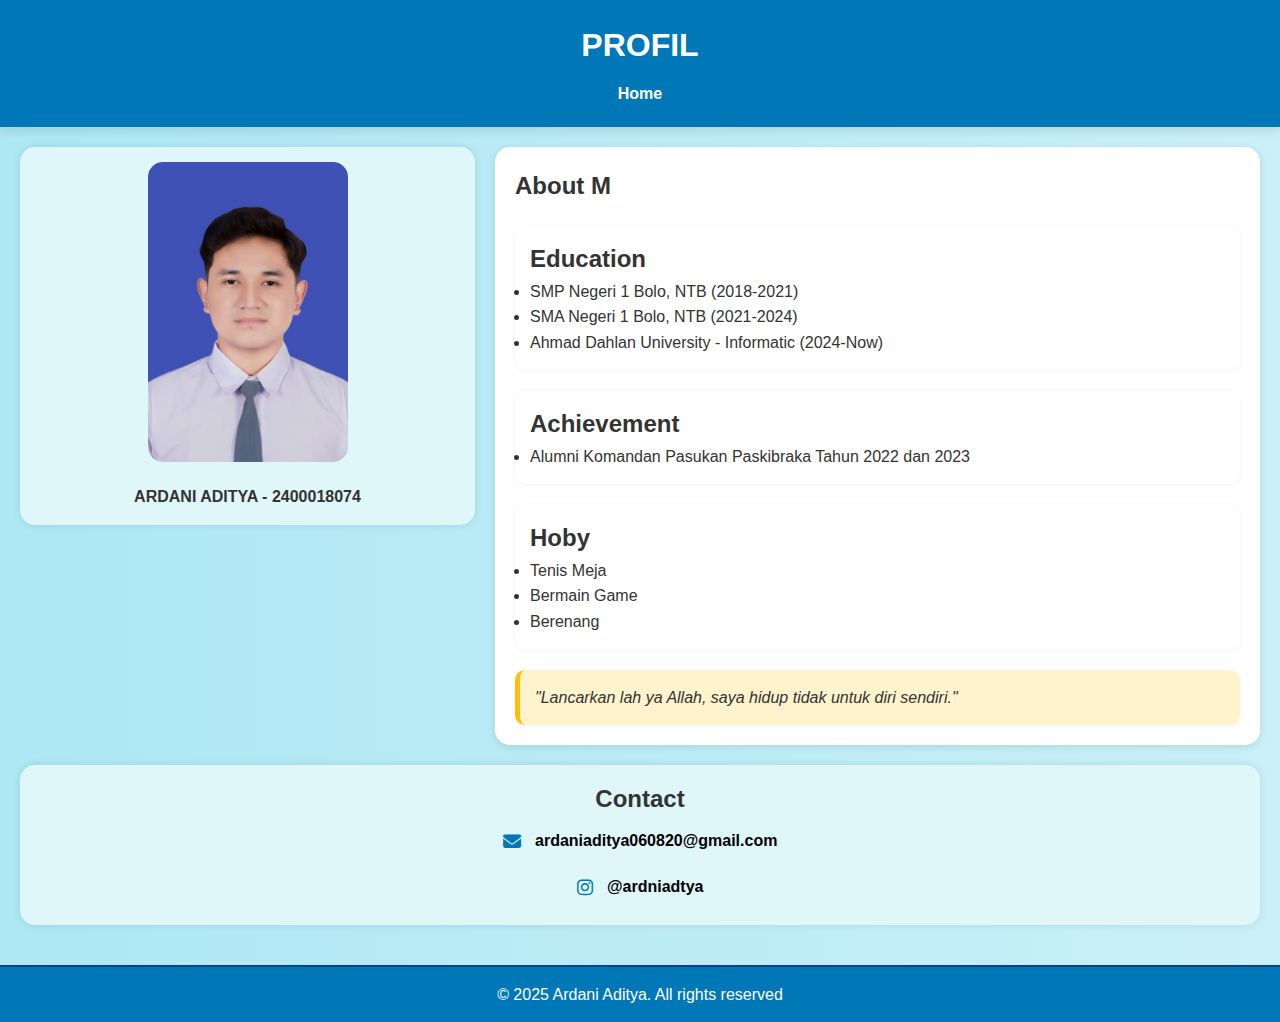
<file: index.html>
<!DOCTYPE html>
<html lang="id">
<head>
    <meta charset="UTF-8" />
    <meta name="viewport" content="width=device-width, initial-scale=1.0"/>
    <title>Profil Ardani Aditya</title>
    <link rel="stylesheet" href="Tampilan.css" />
    <link rel="stylesheet" href="https://cdnjs.cloudflare.com/ajax/libs/font-awesome/6.5.0/css/all.min.css">
</head>
<body>
    <header>
        <h1>PROFIL</h1>
        <nav>
            <ul>
                <li><a href="#">Home</a></li>
            </ul>
        </nav>
    </header>

    <main class="container">
        <aside class="sidebar kiri">
            <img src="Ardani Aditya.jpeg.jpg" alt="Foto Profil" class="foto-profil" />
            <div class="info">
                <div class="baris"><strong>ARDANI ADITYA - 2400018074</strong></div>
                
            </div>
        </aside>

        <article>
            <section class="tentang">
                <h2 id="typing-title"></h2>
                <p id="typing-text"></p>

            </section>

            <section class="pendidikan">
                <h2>Education</h2>
                <ul>
                    <li>SMP Negeri 1 Bolo, NTB (2018-2021)</li>
                    <li>SMA Negeri 1 Bolo, NTB (2021-2024)</li>
                    <li>Ahmad Dahlan University - Informatic (2024-Now)</li>
                </ul>
            </section>

            <section class="prestasi">
                <h2>Achievement</h2>
                <ul>
                    <li>Alumni Komandan Pasukan Paskibraka Tahun 2022 dan 2023</li>
                </ul>
            </section>

            <section class="hobi">
                <h2>Hoby</h2>
                <ul>
                    <li>Tenis Meja</li>
                    <li>Bermain Game</li>
                    <li>Berenang</li>
                </ul>
            </section>

            <section class="quote">
                <blockquote>"Lancarkan lah ya Allah, saya hidup tidak untuk diri sendiri." <br></blockquote>
            </section>
        </article>

        <aside class="sidebar kanan">
            <h2>Contact</h2>
            <p>
                <a href="mailto:ardaniaditya060820@gmail.com" target="_blank">
                    <i class="fas fa-envelope"></i> ardaniaditya060820@gmail.com
                </a>
            </p>
            <p>
                <a href="https://instagram.com/ardniadtya" target="_blank">
                    <i class="fab fa-instagram"></i> @ardniadtya
                </a>
            </p>
        </aside>
    </main>

    <footer>
        <p>&copy; 2025 Ardani Aditya. All rights reserved</p>
    </footer>

    <script>
    const titleEl = document.getElementById('typing-title');
    const textEl = document.getElementById('typing-text');

    const titleText = 'About Me';
    const paragraphText = 'Hello! I am Ardani Aditya, a second-semester student, majoring in Computer Science at the Faculty of Industrial Technology, Ahmad Dahlan University.';

    let titleIndex = 0;
    let textIndex = 0;

    function typeTitle() {
        if (titleIndex < titleText.length) {
            titleEl.textContent += titleText.charAt(titleIndex);
            titleIndex++;
            setTimeout(typeTitle, 100);
        } else {
            setTimeout(typeText, 300);
        }
    }

    function typeText() {
        if (textIndex < paragraphText.length) {
            textEl.textContent += paragraphText.charAt(textIndex);
            textIndex++;
            setTimeout(typeText, 40);
        }
    }

    window.onload = () => {
        typeTitle();
    };
</script>

</body>
</html>
</file>
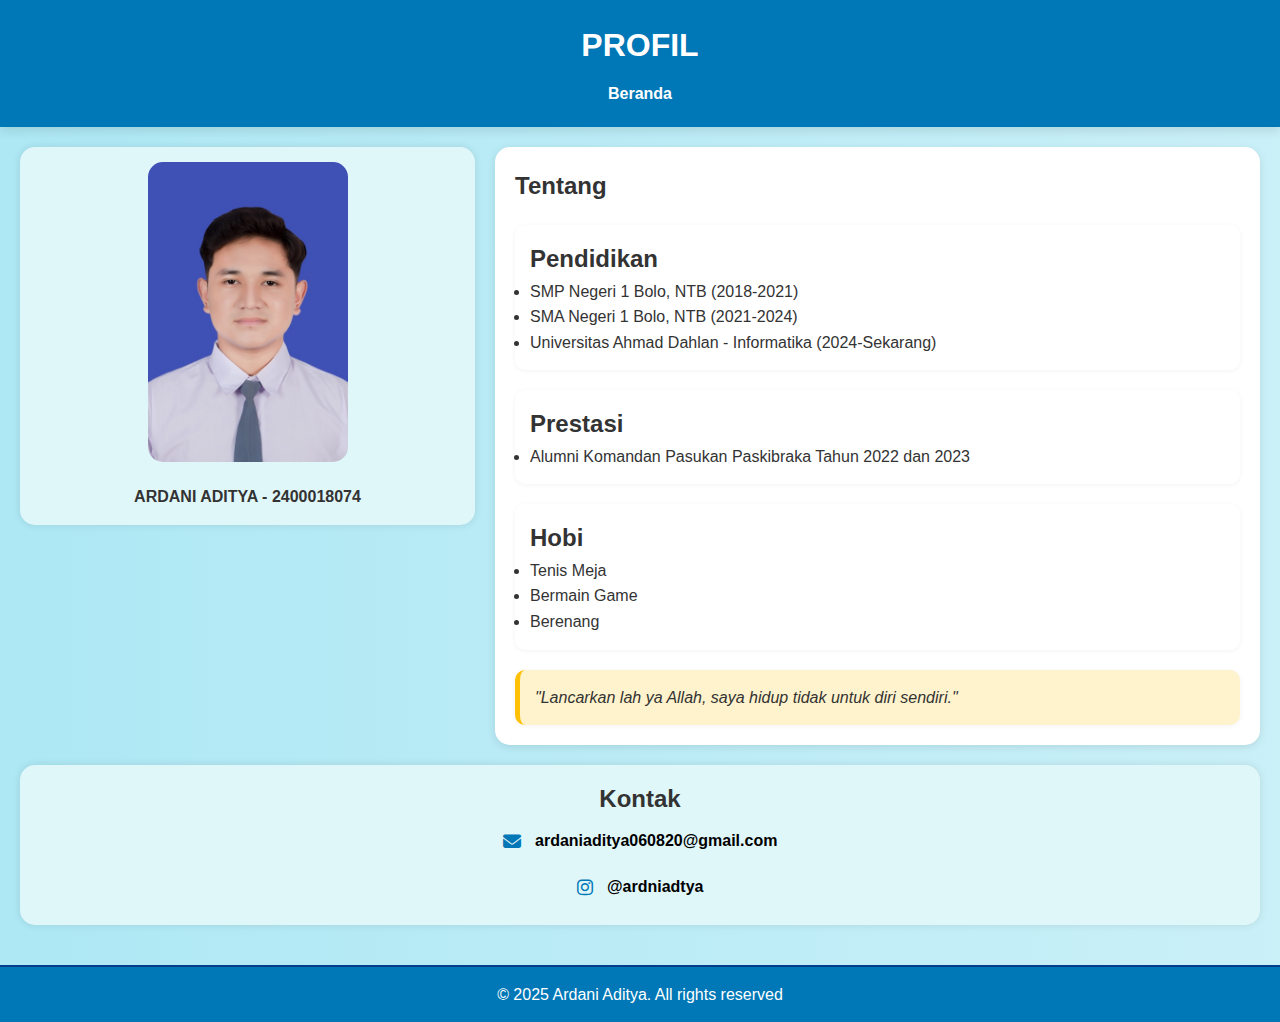
<file: Project.html>
<!DOCTYPE html>
<html lang="id">
<head>
    <meta charset="UTF-8" />
    <meta name="viewport" content="width=device-width, initial-scale=1.0"/>
    <title>Profil Ardani Aditya</title>
    <link rel="stylesheet" href="Tampilan.css" />
    <link rel="stylesheet" href="https://cdnjs.cloudflare.com/ajax/libs/font-awesome/6.5.0/css/all.min.css">
</head>
<body>
    <header>
        <h1>PROFIL</h1>
        <nav>
            <ul>
                <li><a href="#">Beranda</a></li>
            </ul>
        </nav>
    </header>

    <main class="container">
        <aside class="sidebar kiri">
            <img src="Ardani Aditya.jpeg.jpg" alt="Foto Profil" class="foto-profil" />
            <div class="info">
                <div class="baris"><strong>ARDANI ADITYA - 2400018074</strong></div>
                
            </div>
        </aside>

        <article>
            <section class="tentang">
                <h2 id="typing-title"></h2>
                <p id="typing-text"></p>

            </section>

            <section class="pendidikan">
                <h2>Pendidikan</h2>
                <ul>
                    <li>SMP Negeri 1 Bolo, NTB (2018-2021)</li>
                    <li>SMA Negeri 1 Bolo, NTB (2021-2024)</li>
                    <li>Universitas Ahmad Dahlan - Informatika (2024-Sekarang)</li>
                </ul>
            </section>

            <section class="prestasi">
                <h2>Prestasi</h2>
                <ul>
                    <li>Alumni Komandan Pasukan Paskibraka Tahun 2022 dan 2023</li>
                </ul>
            </section>

            <section class="hobi">
                <h2>Hobi</h2>
                <ul>
                    <li>Tenis Meja</li>
                    <li>Bermain Game</li>
                    <li>Berenang</li>
                </ul>
            </section>

            <section class="quote">
                <blockquote>"Lancarkan lah ya Allah, saya hidup tidak untuk diri sendiri." <br></blockquote>
            </section>
        </article>

        <aside class="sidebar kanan">
            <h2>Kontak</h2>
            <p>
                <a href="mailto:ardaniaditya060820@gmail.com" target="_blank">
                    <i class="fas fa-envelope"></i> ardaniaditya060820@gmail.com
                </a>
            </p>
            <p>
                <a href="https://instagram.com/ardniadtya" target="_blank">
                    <i class="fab fa-instagram"></i> @ardniadtya
                </a>
            </p>
        </aside>
    </main>

    <footer>
        <p>&copy; 2025 Ardani Aditya. All rights reserved</p>
    </footer>

    <script>
    const titleEl = document.getElementById('typing-title');
    const textEl = document.getElementById('typing-text');

    const titleText = 'Tentang Saya';
    const paragraphText = 'Hello! I am Ardani Aditya, a second-semester student, majoring in Computer Science at the Faculty of Industrial Technology, Ahmad Dahlan University.';

    let titleIndex = 0;
    let textIndex = 0;

    function typeTitle() {
        if (titleIndex < titleText.length) {
            titleEl.textContent += titleText.charAt(titleIndex);
            titleIndex++;
            setTimeout(typeTitle, 100);
        } else {
            setTimeout(typeText, 300);
        }
    }

    function typeText() {
        if (textIndex < paragraphText.length) {
            textEl.textContent += paragraphText.charAt(textIndex);
            textIndex++;
            setTimeout(typeText, 40);
        }
    }

    window.onload = () => {
        typeTitle();
    };
</script>

</body>
</html>
</file>
<file: Tampilan.css>
/* Reset dan pengaturan umum */
* {
    margin: 0;
    padding: 0;
    box-sizing: border-box;
}

body {
    font-family: 'Segoe UI', sans-serif;
    line-height: 1.6;
    background: linear-gradient(to right, #ade8f4, #caf0f8);
    color: #333;
}

/* Header */
header {
    background-color: #0077b6;
    color: white;
    padding: 20px;
    text-align: center;
    box-shadow: 0 4px 10px rgba(0, 0, 0, 0.1);
}

nav ul {
    list-style: none;
    display: flex;
    justify-content: center;
    margin-top: 10px;
    flex-wrap: wrap;
}

nav ul li {
    margin: 0 15px;
}

nav ul li a {
    color: white;
    text-decoration: none;
    font-weight: bold;
}

/* Main layout */
main.container {
    display: flex;
    flex-wrap: wrap;
    justify-content: space-between;
    padding: 20px;
    gap: 20px;
}

/* Sidebar umum */
.sidebar {
    text-align: center;
    flex: 1 1 100%;
    padding: 15px;
    background-color: #e0f7fa;
    border-radius: 15px;
    box-shadow: 0 0 8px rgba(0,0,0,0.1);
}

.sidebar.kiri {
    order: 1;
}

.sidebar.kanan {
    order: 3;
}

/* Foto profil */
.sidebar img.foto-profil {
    width: 100%;
    max-width: 200px;
    height: auto;
    border-radius: 15px;
    margin-bottom: 15px;
}

/* Info nama, nim, kelas */
.info {
    display: flex;
    flex-direction: column;
    gap: 8px;
}

.baris {
    display: flex;
    gap: 5px;
    justify-content: center;
    flex-wrap: wrap;
}

/* Artikel utama */
article {
    order: 2;
    flex: 1 1 100%;
    padding: 20px;
    background-color: white;
    border-radius: 15px;
    box-shadow: 0 2px 8px rgba(0,0,0,0.1);
    display: flex;
    flex-direction: column;
    gap: 20px;
}

/* Bagian tentang saya */
.saya {
    background-color: #f5f5f5;
    padding: 20px;
    border-radius: 15px;
    box-shadow: 0 2px 8px rgba(0,0,0,0.1);
    text-align: center;
    transition: all 0.3s ease-in-out;
}

.saya:hover {
    transform: scale(1.02);
}

/* Pendidikan & Hobi */
.pendidikan, .prestasi, .hobi {
    background-color: #ffffff;
    padding: 15px;
    border-radius: 10px;
    box-shadow: 0 1px 5px rgba(0,0,0,0.05);
}

/* List kustom */
.custom-list, .custom-list-univ {
    list-style: none;
    padding: 0;
    margin-left: 0;
    margin-top: 10px;
    text-align: left;
}

ul.custom-list li::before {
    content: "✔️ ";
    color: #0077b6;
    margin-right: 8px;
}

ul.custom-list-univ li::before {
    content: "📍 ";
    color: #0077b6;
    margin-right: 8px;
}

/* Quote */
.quote {
    font-style: italic;
    background-color: #fff3cd;
    padding: 15px;
    border-left: 5px solid #ffc107;
    border-radius: 10px;
    box-shadow: 0 1px 5px rgba(0,0,0,0.05);
}

/* Kontak & ikon */
.sidebar a {
    text-decoration: none;
    color: black;
    display: inline-block;
    margin: 10px 0;
    font-weight: bold;
}

.fas.fa-envelope,
.fab.fa-instagram {
    margin-right: 10px;
    font-size: 18px;
    vertical-align: middle;
    color: #0077b6;
}

/* Footer */
footer {
    background-color: #0077b6;
    color: white;
    text-align: center;
    padding: 15px;
    margin-top: 20px;
    border-top: 2px solid #023e8a;
}

/* Responsif */
@media (min-width: 768px) {
    main.container {
        flex-direction: row;
        align-items: flex-start;
    }

    .sidebar {
        flex: 1 1 25%;
    }

    article {
        flex: 1 1 50%;
    }

    .sidebar.kiri {
        order: 1;
    }

    article {
        order: 2;
    }

    .sidebar.kanan {
        order: 3;
    }
}
</file>
